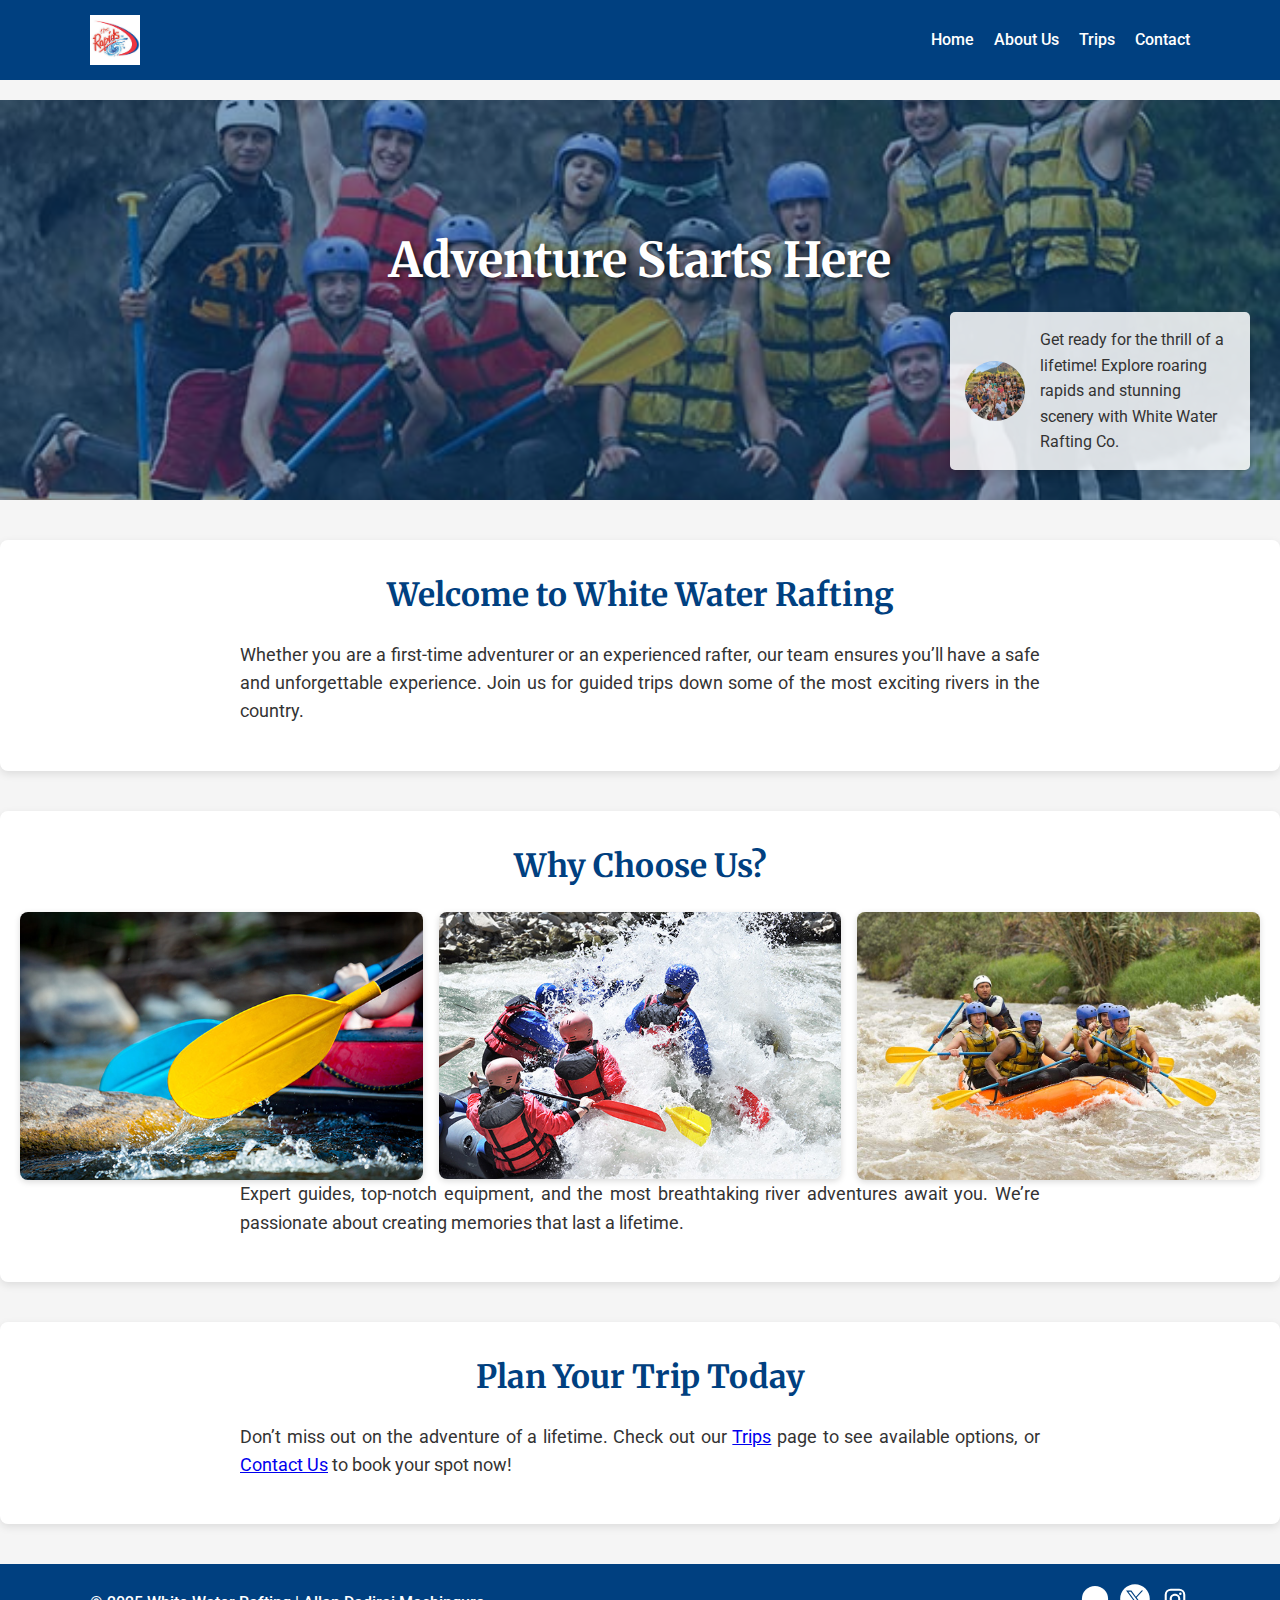
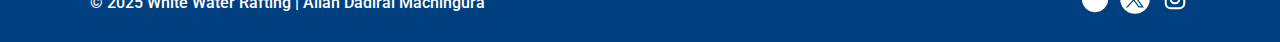
<file: index.html>
<!DOCTYPE html>
<html lang="en">
<head>
  <meta charset="UTF-8" />
  <meta name="viewport" content="width=device-width, initial-scale=1.0" />
  <title>White Water Rafting | Home</title>

  <!-- Google Fonts -->
  <link href="https://fonts.googleapis.com/css2?family=Roboto&family=Merriweather&display=swap" rel="stylesheet" />

  <!-- CSS -->
  <link rel="stylesheet" href="rafting.css" />
</head>
<body>

  <!-- ================= HEADER ================= -->
  <header>
    <div class="container">
      <img src="images/z-therapidssplash.jpg" alt="White Water Rafting Company Logo" />
      <nav>
        <a href="index.html">Home</a>
        <a href="about.html">About Us</a>
        <a href="trips.html">Trips</a>
        <a href="contact.html">Contact</a>
      </nav>
    </div>
  </header>

  <!-- ================= MAIN ================= -->
  <main>

    <!-- Hero Section -->
    <div class="hero">
      <img src="images/rafting59_600.jpg" alt="Rafting Adventure Hero" />
      <div class="overlay"></div>
      <h1>Adventure Starts Here</h1>
      <article>
        <img src="images/1754413005060.jpeg" alt="Smiling Rafter" />
        <p>Get ready for the thrill of a lifetime! Explore roaring rapids and stunning scenery with White Water Rafting Co.</p>
      </article>
    </div>

    <!-- Welcome Section -->
    <section>
      <h2>Welcome to White Water Rafting</h2>
      <p>Whether you are a first-time adventurer or an experienced rafter, our team ensures you’ll have a safe and unforgettable experience. Join us for guided trips down some of the most exciting rivers in the country.</p>
    </section>

    <!-- Highlights Section -->
    <section>
      <h2>Why Choose Us?</h2>
      <div class="adventure-images">
        <img src="images/rafting20_600.jpg" alt="Group rafting team" />
        <img src="images/rafting47_600.jpg" alt="Rafting through rapids" />
        <img src="images/rafting60_1024.jpg" alt="Rafting crew excitement" />
      </div>
      <p>Expert guides, top-notch equipment, and the most breathtaking river adventures await you. We’re passionate about creating memories that last a lifetime.</p>
    </section>

    <!-- CTA Section -->
    <section>
      <h2>Plan Your Trip Today</h2>
      <p>Don’t miss out on the adventure of a lifetime. Check out our <a href="trips.html">Trips</a> page to see available options, or <a href="contact.html">Contact Us</a> to book your spot now!</p>
    </section>

  </main>

  <!-- ================= FOOTER ================= -->
  <footer>
    <div class="container">
      <p>&copy; 2025 White Water Rafting | Allan Dadirai Machingura</p>
      <div class="social">
        <a href="https://facebook.com" target="_blank" aria-label="Facebook">
          <img src="images/facebook.svg" alt="Facebook" />
        </a>
        <a href="https://twitter.com" target="_blank" aria-label="Twitter">
          <img src="images/twitter.svg" alt="Twitter" />
        </a>
        <a href="https://instagram.com" target="_blank" aria-label="Instagram">
          <img src="images/instagram.svg" alt="Instagram" />
        </a>
      </div>
    </div>
  </footer>

</body>
</html>
</file>
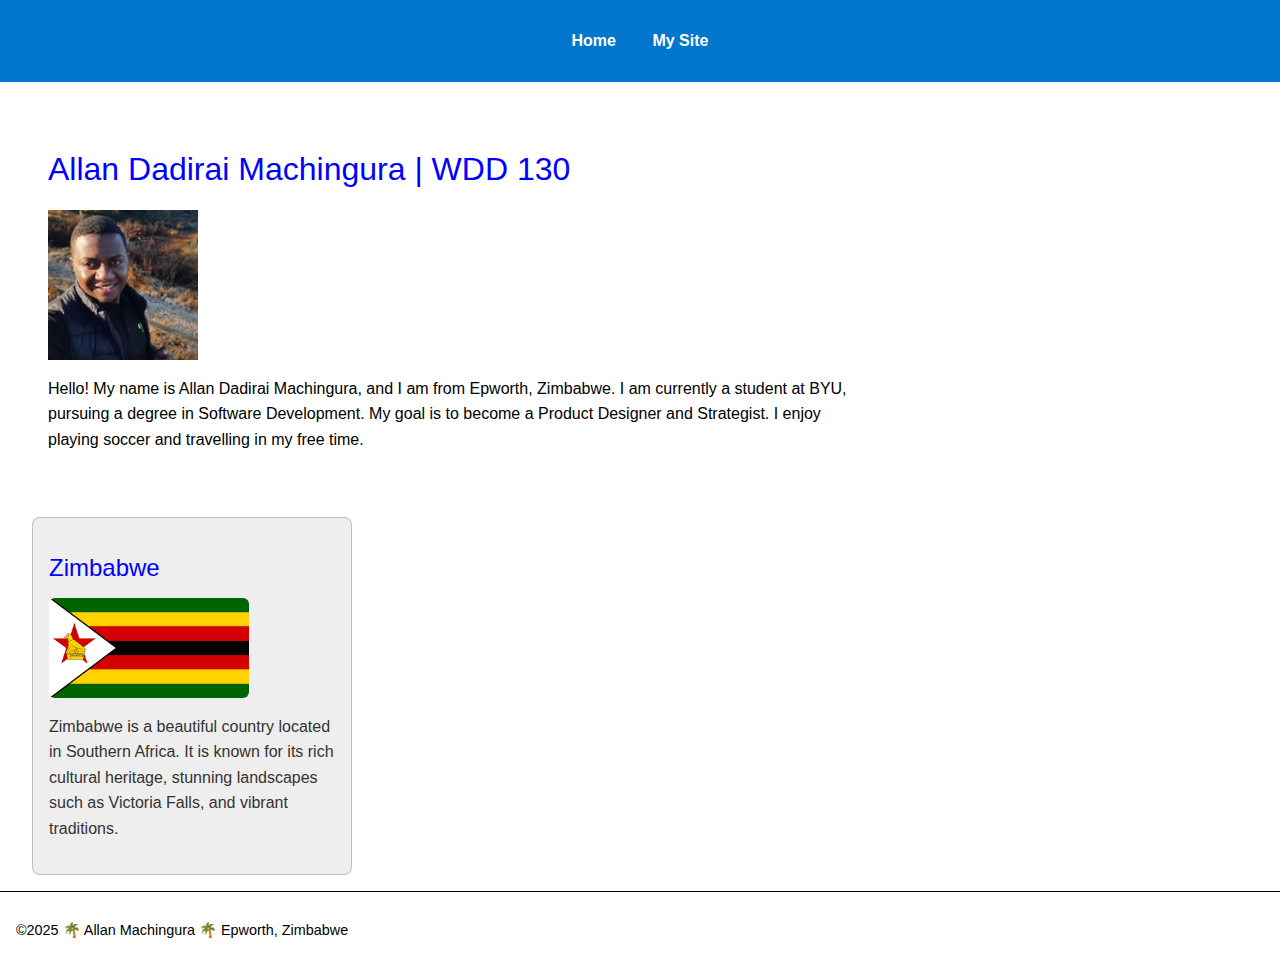
<file: week02/index.html>
<!DOCTYPE html>
<html lang="en-US">
  <head>
    <meta charset="UTF-8">
    <meta name="viewport" content="width=device-width, initial-scale=1.0">
    <title>Allan Dadirai Machingura | WDD 130</title>
    <meta name="description" content="Allan Dadirai Machingura's home page for WDD 130 course, showcasing basic web development skills including HTML and CSS.">
    <meta name="author" content="Allan Dadirai Machingura">
    <link rel="stylesheet" href="styles.css">
  </head>
  <body>
    <header>
      <nav>
        <a href="#">Home</a>
        <a href="wwr/">My Site</a>
      </nav>
    </header>

    <main>
      <h1>Allan Dadirai Machingura | WDD 130</h1>
      <img src="images/a.jpg" alt="Portrait of Allan Dadirai Machingura">
      <p>
        Hello! My name is Allan Dadirai Machingura, and I am from Epworth,
        Zimbabwe. I am currently a student at BYU, pursuing a degree in Software
        Development. My goal is to become a Product Designer and Strategist. I
        enjoy playing soccer and travelling in my free time.
      </p>
    </main>

    <aside>
      <h2>Zimbabwe</h2>
      <img src="images/flag_of_zimbabwe.png" alt="Flag of Zimbabwe">
      <p>
        Zimbabwe is a beautiful country located in Southern Africa. It is known
        for its rich cultural heritage, stunning landscapes such as Victoria
        Falls, and vibrant traditions.
      </p>
    </aside>

    <footer>
      <p>©2025 🌴 Allan Machingura 🌴 Epworth, Zimbabwe</p>
    </footer>
  </body>
</html>
</file>
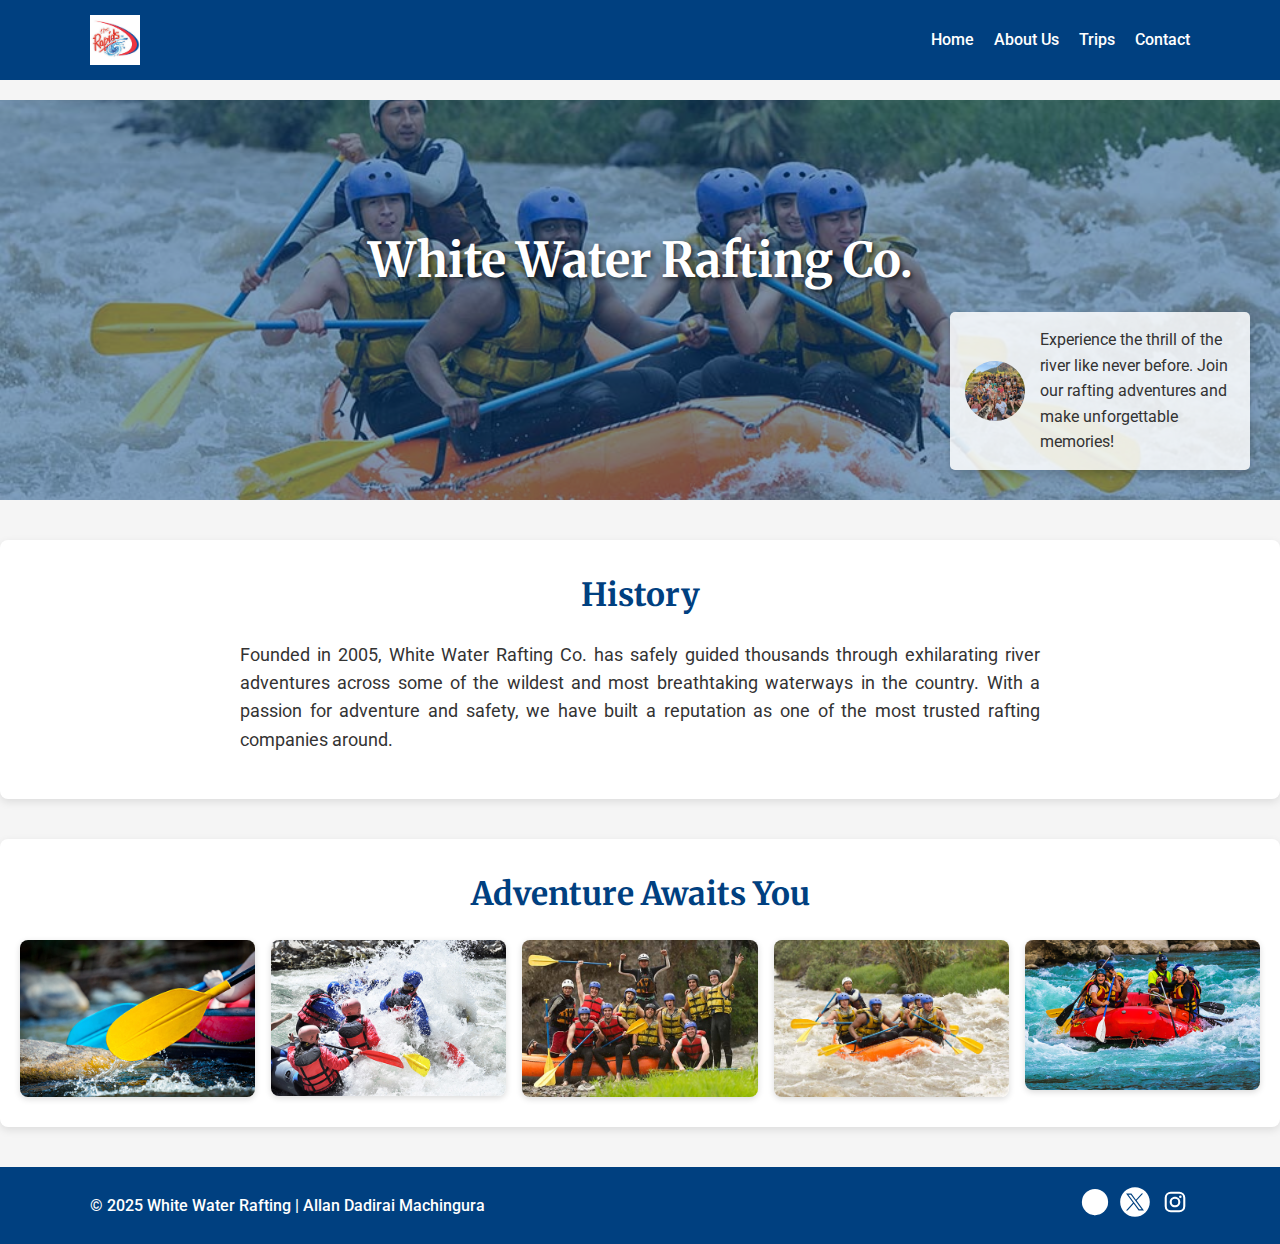
<file: about.html>
<!DOCTYPE html>
<html lang="en">
<head>
  <meta charset="UTF-8" />
  <meta name="viewport" content="width=device-width, initial-scale=1.0" />
  <title>White Water Rafting | About Us</title>

  <!-- Google Fonts -->
  <link href="https://fonts.googleapis.com/css2?family=Roboto&family=Merriweather&display=swap" rel="stylesheet" />

  <!-- Link to CSS -->
  <link rel="stylesheet" href="rafting.css" />
</head>
<body>

  <!-- ================= HEADER ================= -->
  <header>
    <div class="container">
      <img src="images/z-therapidssplash.jpg" alt="Rafting Site Logo" />
      <nav>
        <a href="index.html">Home</a>
        <a href="about.html">About Us</a>
        <a href="trips.html">Trips</a>
        <a href="contact.html">Contact</a>
      </nav>
    </div>
  </header>

  <!-- ================= MAIN ================= -->
  <main>

    <!-- Hero Section -->
    <div class="hero">
      <img src="images/rafting60_1024.jpg" alt="Rafting Adventure Hero" />
      <div class="overlay"></div>
      <h1>White Water Rafting Co.</h1>
      <article>
        <img src="images/1754413005060.jpeg" alt="Happy Client" />
        <p>Experience the thrill of the river like never before. Join our rafting adventures and make unforgettable memories!</p>
      </article>
    </div>

    <!-- History Section -->
    <section>
      <h2>History</h2>
      <p>Founded in 2005, White Water Rafting Co. has safely guided thousands through exhilarating river adventures across some of the wildest and most breathtaking waterways in the country. With a passion for adventure and safety, we have built a reputation as one of the most trusted rafting companies around.</p>
    </section>

    <!-- Adventure Section -->
    <section>
      <h2>Adventure Awaits You</h2>
      <div class="adventure-images">
        <img src="images/rafting20_600.jpg" alt="Rafting Adventure 1" />
        <img src="images/rafting47_600.jpg" alt="Rafting Adventure 2" />
        <img src="images/rafting59_600.jpg" alt="Rafting Adventure 3" />
        <img src="images/rafting60_1024.jpg" alt="Rafting Adventure 4" />
        <img src="images/rafting17_600.jpg" alt="Rafting Adventure 5" />
      </div>
    </section>

  </main>

  <!-- ================= FOOTER ================= -->
  <footer>
    <div class="container">
      <p>&copy; 2025 White Water Rafting | Allan Dadirai Machingura</p>
      <div class="social">
        <a href="https://facebook.com" target="_blank" aria-label="Facebook">
          <img src="images/facebook.svg" alt="Facebook" />
        </a>
        <a href="https://twitter.com" target="_blank" aria-label="Twitter">
          <img src="images/twitter.svg" alt="Twitter" />
        </a>
        <a href="https://instagram.com" target="_blank" aria-label="Instagram">
          <img src="images/instagram.svg" alt="Instagram" />
        </a>
      </div>
    </div>
  </footer>

</body>
</html>
</file>
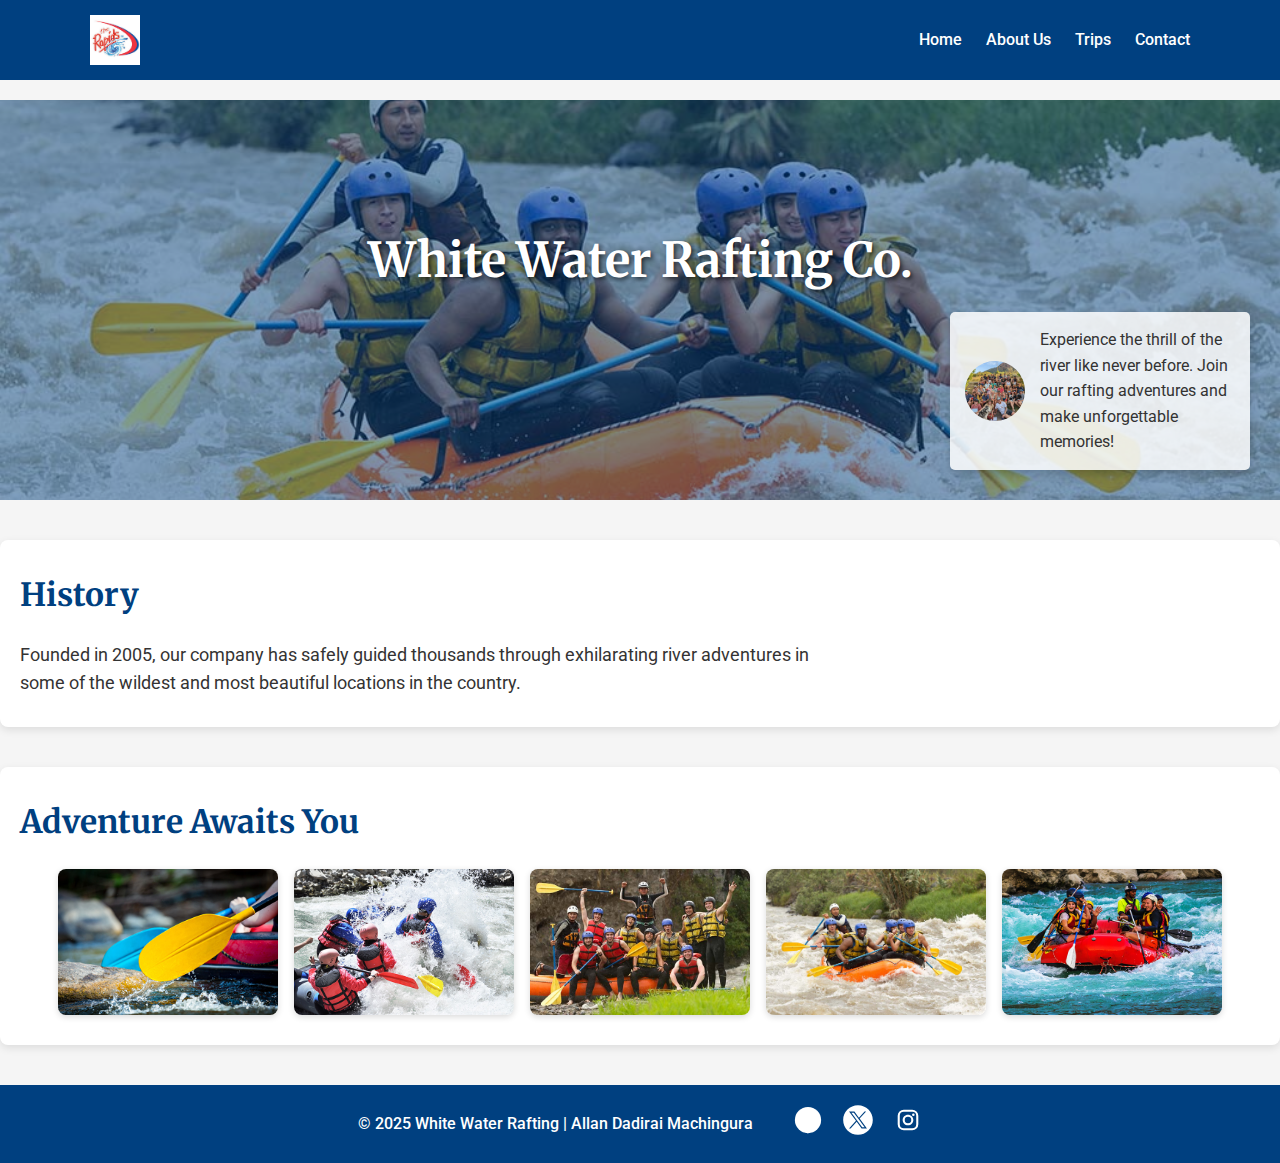
<file: week 3/about.html>
<!DOCTYPE html>
<html lang="en">
<head>
  <meta charset="UTF-8" />
  <meta name="viewport" content="width=device-width, initial-scale=1.0" />
  <title>White Water Rafting | About Us</title>

  <!-- Google Fonts -->
  <link href="https://fonts.googleapis.com/css2?family=Roboto&family=Merriweather&display=swap" rel="stylesheet" />

  <!-- Link to CSS -->
  <link rel="stylesheet" href="rafting.css" />
</head>
<body>

  <!-- Header -->
  <header>
    <div class="container">
      <img src="images/z-therapidssplash.jpg" alt="Rafting Site Logo" />
      <nav>
        <a href="index.html">Home</a>
        <a href="about.html">About Us</a>
        <a href="trips.html">Trips</a>
        <a href="contact.html">Contact</a>
      </nav>
    </div>
  </header>

  <!-- Main Content -->
  <main>
    <!-- Hero Section -->
    <div class="hero">
      <img src="images/rafting60_1024.jpg" alt="Rafting Adventure Hero" />
      <div class="overlay"></div>
      <h1>White Water Rafting Co.</h1>
      <article>
        <img src="images/1754413005060.jpeg" alt="Happy Client" />
        <p>Experience the thrill of the river like never before. Join our rafting adventures and make unforgettable memories!</p>
      </article>
    </div>

    <!-- History Section -->
    <section>
      <h2>History</h2>
      <p>Founded in 2005, our company has safely guided thousands through exhilarating river adventures in some of the wildest and most beautiful locations in the country.</p>
    </section>

    <!-- Adventure Section -->
    <section>
      <h2>Adventure Awaits You</h2>
      <div class="adventure-images">
        <img src="images/rafting20_600.jpg" alt="Adventure 1" />
        <img src="images/rafting47_600.jpg" alt="Adventure 2" />
        <img src="images/rafting59_600.jpg" alt="Adventure 3" />
        <img src="images/rafting60_1024.jpg" alt="Adventure 4" />
        <img src="images/rafting17_600.jpg" alt="Adventure 5" />
      </div>
    </section>
  </main>

  <!-- Footer -->
  <footer>
    <div class="container">
      <p>&copy; 2025 White Water Rafting | Allan Dadirai Machingura</p>
      <a href="https://facebook.com" target="_blank" aria-label="Facebook">
        <img src="images/facebook.svg" alt="Facebook" />
      </a>
      <a href="https://twitter.com" target="_blank" aria-label="Twitter">
        <img src="images/twitter.svg" alt="Twitter" />
      </a>
      <a href="https://instagram.com" target="_blank" aria-label="Instagram">
        <img src="images/instagram.svg" alt="Instagram" />
      </a>
    </div>
  </footer>

</body>
</html>
</file>
<file: rafting.css>
/* ================= ROOT VARIABLES ================= */
:root {
  --blue-dark: #004080;
  --blue-light: #3399ff;
  --white: #fff;
  --gray-light: #f5f5f5;
  --text-color: #333;
  --font-primary: 'Roboto', sans-serif;
  --font-secondary: 'Merriweather', serif;
}

/* ================= RESET & BASE ================= */
* {
  margin: 0;
  padding: 0;
  box-sizing: border-box;
}

body {
  font-family: var(--font-primary);
  color: var(--text-color);
  background-color: var(--gray-light);
  line-height: 1.6;
}

.container {
  width: 90%;
  max-width: 1100px;
  margin: 0 auto;
}

/* ================= HEADER (GRID REQUIRED) ================= */
header {
  background-color: var(--blue-dark);
  padding: 15px 0;
  color: var(--white);
}

header .container {
  display: grid;
  grid-template-columns: 150px auto;
  align-items: center;
}

header img {
  height: 50px;
}

nav {
  display: flex;
  justify-content: flex-end;
  gap: 20px;
}

nav a {
  color: var(--white);
  text-decoration: none;
  font-weight: 500;
  transition: color 0.3s ease;
}

nav a:hover {
  color: var(--blue-light);
}

/* ================= HERO SECTION ================= */
.hero {
  position: relative;
  margin-top: 20px;
  height: 400px;
  overflow: hidden;
}

.hero img {
  width: 100%;
  height: 100%;
  object-fit: cover;
  display: block;
}

.hero .overlay {
  position: absolute;
  inset: 0;
  background-color: rgba(0, 64, 128, 0.5);
  z-index: 1;
}

.hero h1 {
  position: absolute;
  top: 40%;
  left: 50%;
  transform: translate(-50%, -50%);
  color: var(--white);
  font-family: var(--font-secondary);
  font-size: 3rem;
  z-index: 2;
  text-shadow: 2px 2px 5px rgba(0,0,0,0.7);
  text-align: center;
}

.hero article {
  position: absolute;
  bottom: 30px;
  right: 30px;
  background: rgba(255,255,255,0.85);
  padding: 15px;
  width: 300px;
  border-radius: 5px;
  display: flex;
  align-items: center;
  z-index: 2;
  box-shadow: 0 4px 10px rgba(0,0,0,0.2);
}

.hero article img {
  width: 60px;
  height: 60px;
  object-fit: cover;
  margin-right: 15px;
  border-radius: 50%;
}

.hero article p {
  font-size: 1rem;
  color: var(--text-color);
}

/* ================= SECTIONS ================= */
section {
  background: var(--white);
  margin: 40px 0;
  padding: 30px 20px;
  border-radius: 8px;
  box-shadow: 0 3px 8px rgba(0,0,0,0.1);
}

section h2 {
  font-family: var(--font-secondary);
  font-size: 2rem;
  color: var(--blue-dark);
  margin-bottom: 20px;
  text-align: center;
}

section p {
  font-size: 1.1rem;
  color: var(--text-color);
  max-width: 800px;
  margin: 0 auto 15px auto;
  text-align: justify;
}

/* ================= ADVENTURE IMAGES ================= */
.adventure-images {
  display: grid;
  grid-template-columns: repeat(auto-fit, minmax(180px, 1fr));
  gap: 16px;
  margin-top: 20px;
}

.adventure-images img {
  width: 100%;
  border-radius: 8px;
  box-shadow: 0 2px 6px rgba(0,0,0,0.15);
  object-fit: cover;
  transition: transform 0.3s ease;
}

.adventure-images img:hover {
  transform: scale(1.05);
}

/* ================= FOOTER ================= */
footer {
  background-color: var(--blue-dark);
  color: var(--white);
  padding: 20px 0;
}

footer .container {
  display: flex;
  justify-content: space-between;
  align-items: center;
  flex-wrap: wrap;
}

footer p {
  margin: 0;
  font-weight: 500;
  font-size: 1rem;
}

footer .social {
  display: flex;
  gap: 10px;
}

footer .social a img {
  height: 30px;
  width: 30px;
  filter: brightness(0) invert(1);
  transition: filter 0.3s ease, transform 0.3s ease;
}

footer .social a:hover img {
  filter: brightness(0) invert(0.6);
  transform: scale(1.2);
  cursor: pointer;
}

/* ================= RESPONSIVE ================= */
@media (max-width: 768px) {
  header .container {
    grid-template-columns: 1fr;
    text-align: center;
  }

  nav {
    justify-content: center;
    gap: 15px;
    margin-top: 10px;
  }

  .hero h1 {
    font-size: 2rem;
  }

  .hero article {
    position: static;
    margin: 20px auto 0 auto;
    width: auto;
    justify-content: center;
  }

  footer .container {
    flex-direction: column;
    text-align: center;
    gap: 10px;
  }
}
</file>
<file: week02/styles.css>
/* Global box-sizing to prevent box size issues */
*,
*::before,
*::after {
  box-sizing: border-box;
}

body {
  margin: 0;
  font-family: Arial, sans-serif;
  background-color: white;
  color: black;
}

header {
  background-color: #0077cc;
  padding: 1rem 0;
  text-align: left;
}

nav {
  background-color: #0077cc;
  padding: 1rem;
  text-align: center;
}

nav a {
  color: white;
  text-decoration: none;
  margin: 0 1rem;
  font-weight: bold;
}

nav a:hover {
  text-decoration: underline;
}

main {
  max-width: 840px;
  margin: 2rem 0 2rem 2rem;
  padding: 1rem;
  text-align: left;
}

main img {
  width: 150px;
  height: auto;
  display: block;
  margin: 1rem 0;
}

main h1 {
  color: blue;
  font-weight: normal;
}

main p {
  line-height: 1.6;
  margin-top: 1rem;
  padding: 0;
}

aside {
  width: 20rem;
  margin: 1rem 0 1rem 2rem;
  border: 1px solid rgb(0 0 0 / 0.2);
  padding: 1rem;
  background-color: #eee;
  color: #333;
  text-align: left;
  border-radius: 8px;
}

aside h2 {
  color: blue;
  font-weight: normal;
  font-size: 1.5rem;
  margin-bottom: 1rem;
}

aside img {
  width: 200px;
  height: auto;
  display: block;
  margin: 1rem 0;
  border-radius: 6px;
}

aside p {
  margin-top: 1rem;
  line-height: 1.6;
  padding: 0;
}

p {
  padding: 0;
}

footer {
  margin-top: 15px;
  border-top: 1px solid #000;
  text-align: left;
  padding: 1rem;
  font-size: 0.9rem;
}
</file>
<file: week 3/rafting.css>
/* Root variables for colors */
:root {
  --blue-dark: #004080;
  --blue-light: #3399ff;
  --white: #fff;
  --gray-light: #f5f5f5;
  --text-color: #333;
  --font-primary: 'Roboto', sans-serif;
  --font-secondary: 'Merriweather', serif;
}

/* Reset & base */
* {
  margin: 0;
  padding: 0;
  box-sizing: border-box;
}

body {
  font-family: var(--font-primary);
  color: var(--text-color);
  background-color: var(--gray-light);
  line-height: 1.6;
}

.container {
  width: 90%;
  max-width: 1100px;
  margin: 0 auto;
}

/* Header */
header {
  background-color: var(--blue-dark);
  padding: 15px 0;
  color: var(--white);
}

header .container {
  display: flex;
  align-items: center;
  justify-content: space-between;
}

header img {
  height: 50px;
}

nav a {
  color: var(--white);
  margin-left: 20px;
  text-decoration: none;
  font-weight: 500;
}

nav a:hover {
  color: var(--blue-light);
}

/* Hero Section */
.hero {
  position: relative;
  margin-top: 20px;
  height: 400px;
  overflow: hidden;
}

.hero img {
  width: 100%;
  height: 100%;
  object-fit: cover;
  display: block;
}

/* Blue overlay */
.hero .overlay {
  position: absolute;
  top: 0;
  left: 0;
  width: 100%;
  height: 100%;
  background-color: rgba(0, 64, 128, 0.5); /* semi-transparent blue */
  z-index: 1;
}

/* Hero text */
.hero h1 {
  position: absolute;
  top: 40%;
  left: 50%;
  transform: translate(-50%, -50%);
  color: var(--white);
  font-family: var(--font-secondary);
  font-size: 3rem;
  z-index: 2;
  text-shadow: 2px 2px 5px rgba(0,0,0,0.7);
}

/* Article inside hero */
.hero article {
  position: absolute;
  bottom: 30px;
  right: 30px;
  background: rgba(255,255,255,0.85);
  padding: 15px;
  width: 300px;
  border-radius: 5px;
  display: flex;
  align-items: center;
  z-index: 2;
  box-shadow: 0 4px 10px rgba(0,0,0,0.2);
}

.hero article img {
  width: 60px;
  height: 60px;
  object-fit: cover;
  margin-right: 15px;
  border-radius: 50%;
  float: right;
}

.hero article p {
  font-size: 1rem;
  color: var(--text-color);
}

/* Sections */
section {
  background: var(--white);
  margin: 40px 0;
  padding: 30px 20px;
  border-radius: 8px;
  box-shadow: 0 3px 8px rgba(0,0,0,0.1);
}

section h2 {
  font-family: var(--font-secondary);
  font-size: 2rem;
  color: var(--blue-dark);
  margin-bottom: 20px;
}

section p {
  font-size: 1.1rem;
  color: var(--text-color);
  max-width: 800px;
}

/* Adventure Images */
/* Adventure Section Flexbox */
.adventure-images {
  display: flex;
  flex-wrap: wrap;
  gap: 16px;
  justify-content: center;
  margin-top: 10px;
}

.adventure-images img {
  flex: 1 1 180px;
  max-width: 220px;
  height: auto;
  border-radius: 8px;
  box-shadow: 0 2px 6px rgba(0,0,0,0.15);
  object-fit: cover;
}

@media (max-width: 700px) {
  .adventure-images {
    gap: 10px;
  }
  .adventure-images img {
    flex-basis: 45%;
    max-width: 100%;
  }
}

/* Footer */
footer {
  background-color: var(--blue-dark);
  color: var(--white);
  padding: 20px 0;
  text-align: center;
}

footer .container {
  display: flex;
  align-items: center;
  justify-content: center;
  gap: 20px;
}

footer p {
  margin-right: 20px;
  font-weight: 500;
  font-size: 1rem;
}

footer a img {
  height: 30px;
  width: 30px;
  filter: brightness(0) invert(1);
  transition: filter 0.3s ease;
}

footer a:hover img {
  filter: brightness(0) invert(0.6);
  cursor: pointer;
}
</file>
